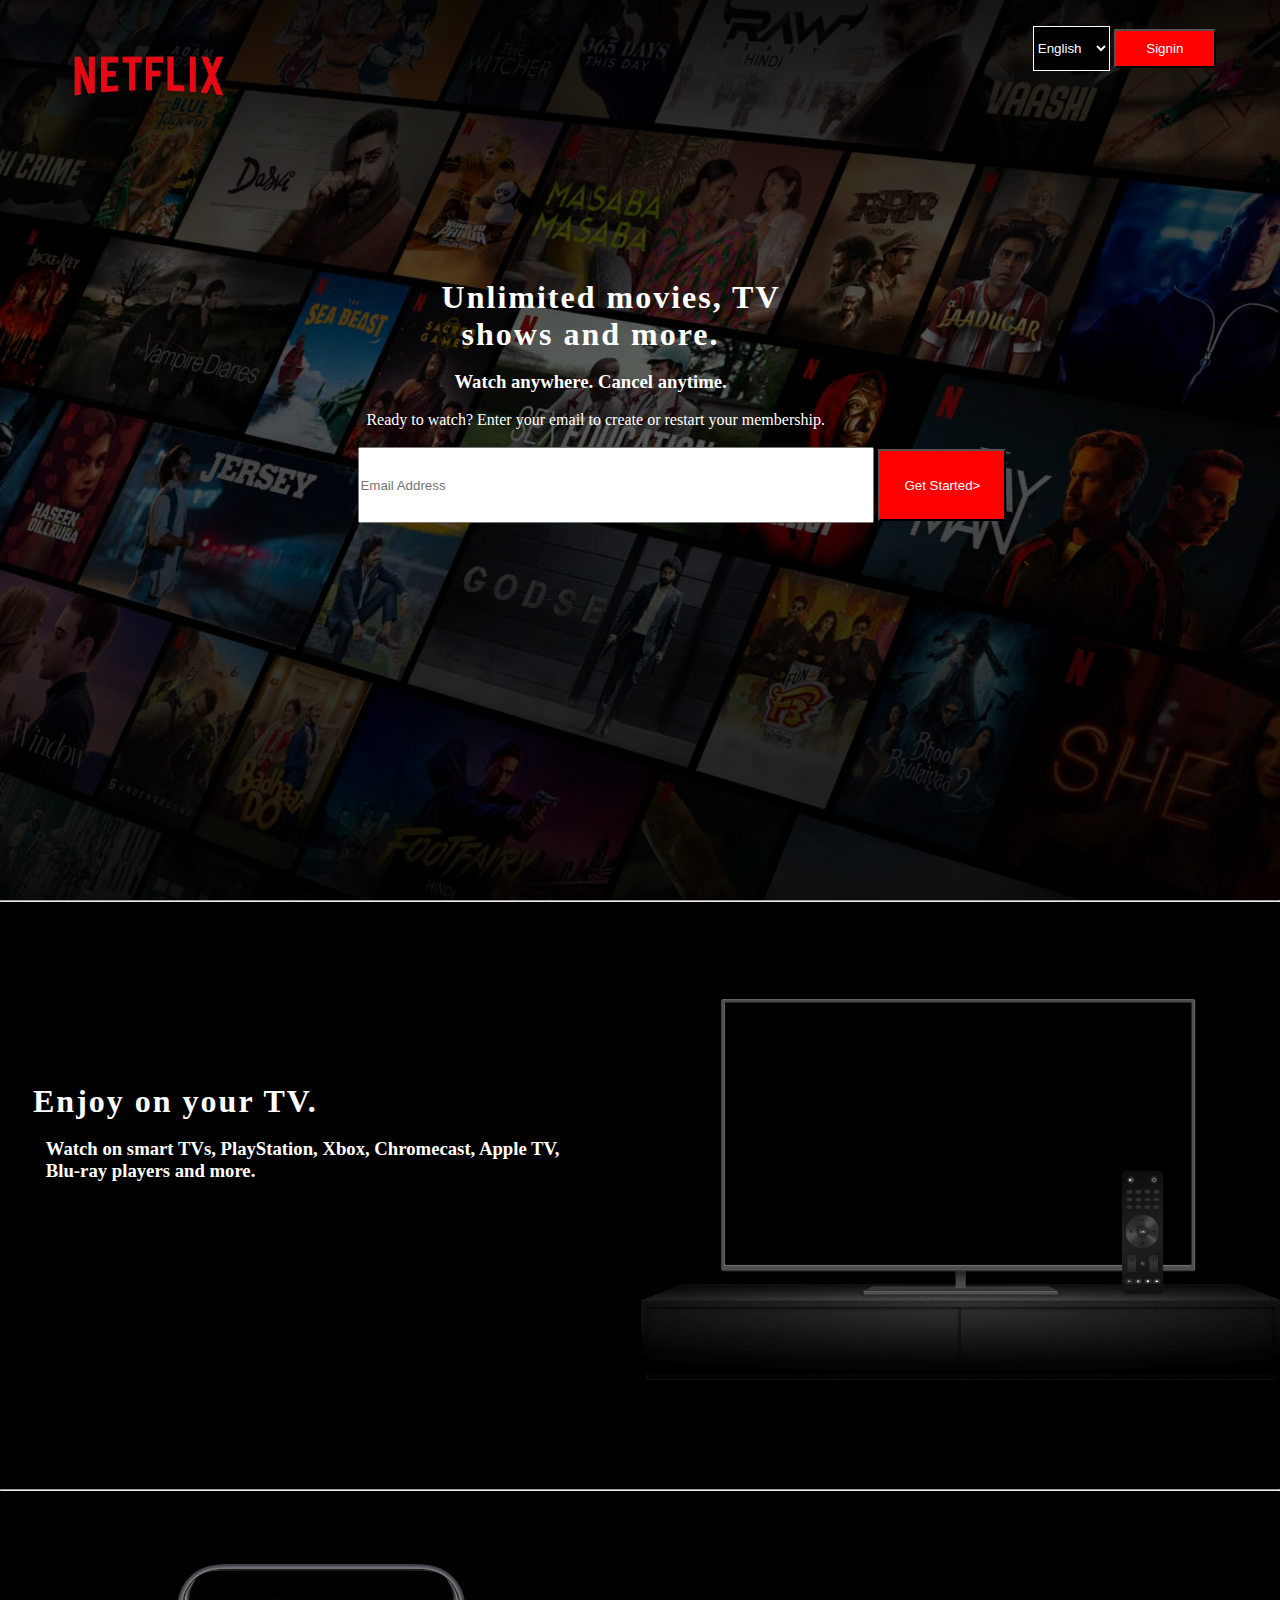
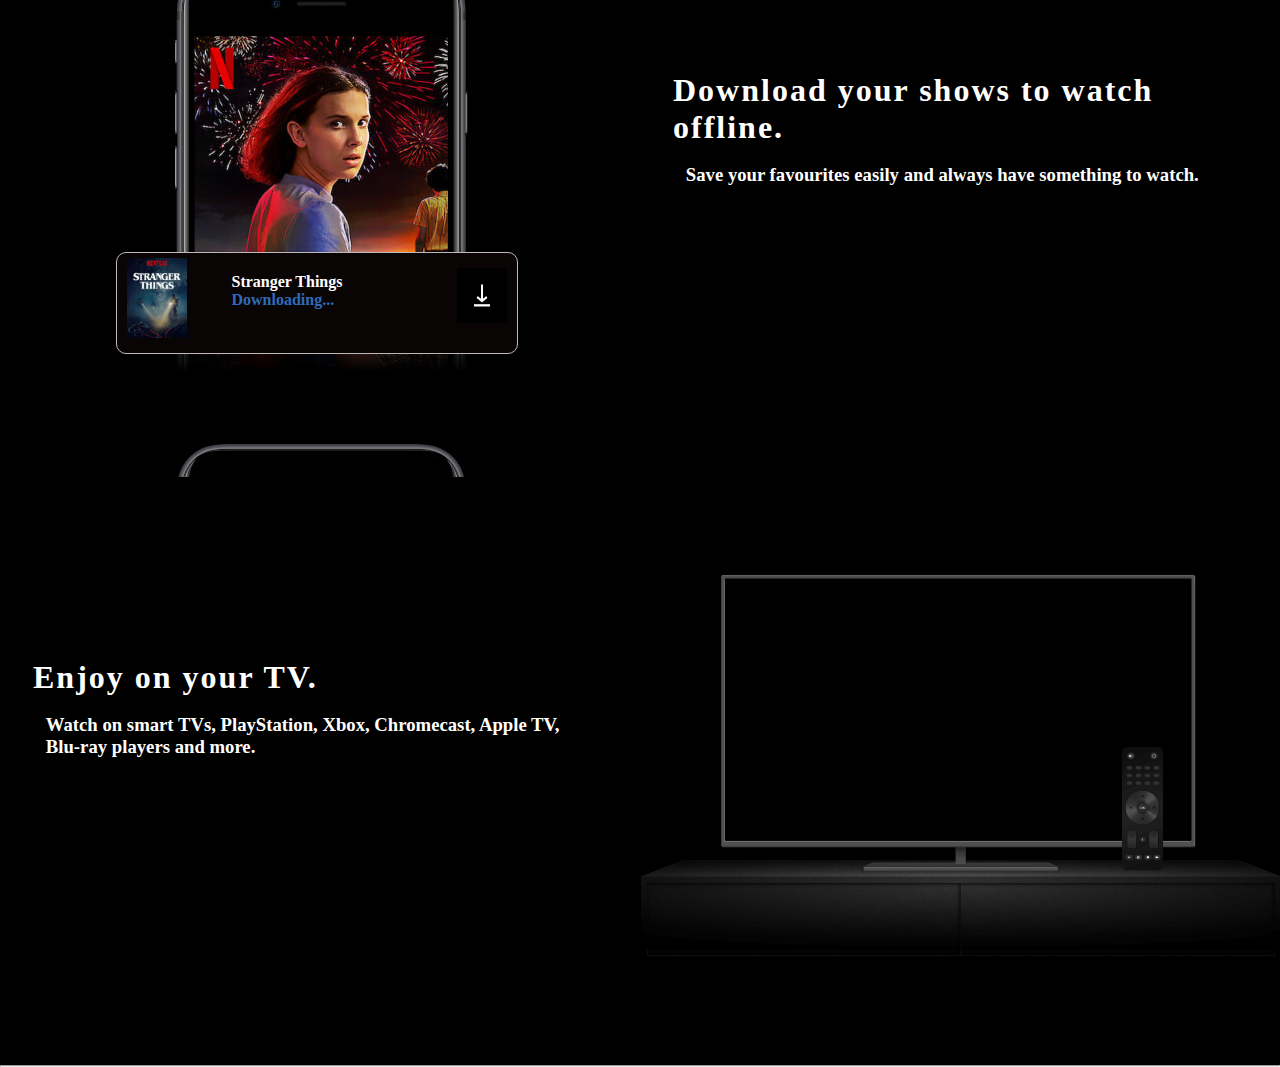
<file: javascriptproject/index.html>
<!DOCTYPE html>
<html lang="en">

<head>
    <meta charset="UTF-8">
    <meta http-equiv="X-UA-Compatible" content="IE=edge">
    <meta name="viewport" content="width=device-width, initial-scale=1.0">
    <title>Document</title>
    <link rel="stylesheet" href="style.css">

    <style>

        </style>
</head>

<body>
    <div class="main">
        <div class="header">
            <div class="grad">
                <div class="nav">
                    <img class="logo" src="logonew.png" alt="">
                    <div class="eng">
                        <select class="opt1">
                            <option class="opt">English</option>
                            <option class="opt">Hindi</option>
                        </select>
                        <input class="red" type="button" value="Signin">
                    </div>
                </div>
                <div class="nav-bottom">
                    <div>
                        <h1><b>Unlimited movies, TV <br>&nbsp;&nbsp;shows and more.</b></h1><br>
                        <h3>Watch anywhere. Cancel anytime.</h3><br>
                        <p>&nbsp; Ready to watch? Enter your email to create or restart your membership.</p><br>
                        <div class="mail">
                            <input type="mail" class="in" placeholder="Email Address">
                            <input class="red int" type="button" value="Get Started>">
                        </div>
                    </div>
                </div>
            </div>
        </div>
        <hr>
        <div class="enjoy">
            <div class="part1">
                <div id="tvdata">
                    <h1> Enjoy on your TV.</h1><br>
                    <h3>Watch on smart TVs, PlayStation, Xbox, Chromecast, Apple TV, Blu-ray players and more. </h3>
                </div>

            </div>
            <div class="part2">
                <img id="tv" src="tv.png" alt="">
                <video id="vd">
                   <source src="https://assets.nflxext.com/ffe/siteui/acquisition/ourStory/fuji/desktop/video-tv-in-0819.m4v" type="video/mp4"></video>
            </div>
        </div><hr>
        <div class="enjoy">
            <div class="part1" id="part0">
                <div id="down"><div id="girl">
                    <div><img id="tv" src="boxshot.png" alt="" style="height:80px; width:60px;margin-left:10px;margin-top:5px"></div>
                    <div> <h4 style="color: white;margin-top:20px"><b>Stranger Things</b><br><span style="color:rgb(47, 107, 186)">Downloading...</span></h4></div>
                    <div><img src="download-icon.gif" style="height:55px; width: 50px;margin-top: 15px;margin-right: 10px;"></div>
                </div></div>
                <!-- <video id="vd">
                    <source src="" type="video/mp4">
                </video> -->
                

            </div>
            <div class="part2">
                <div id="tvdata">
                    <h1> Download your shows to watch offline.
                    </h1><br>
                    <h3>Save your favourites easily and always have something to watch. </h3>
                </div>
                
            </div>
        </div>
        <div class="enjoy">
            <div class="part1">
                <div id="tvdata">
                    <h1> Enjoy on your TV.</h1><br>
                    <h3>Watch on smart TVs, PlayStation, Xbox, Chromecast, Apple TV, Blu-ray players and more. </h3>
                </div>

            </div>
            <div class="part2">
                <img id="tv" src="tv.png" alt="">
                <video id="vd">
                   <source src="https://assets.nflxext.com/ffe/siteui/acquisition/ourStory/fuji/desktop/video-tv-in-0819.m4v" type="video/mp4"></video>
            </div>
        </div><hr>
    </div>
</body>

</html>
</file>
<file: javascriptproject/style.css>
* {
    padding: 0;
    margin: 0;
}

.nav {
    display: flex;
    justify-content: space-between;
    margin-left: 5%;
    margin-right: 5%;
    margin-top: 2%;
    
}

.logo {
    width: 170px;
    height: 100px;
}

body {
    background-color: black;

}

.main {
    display: flex;
    flex-direction: column;
    justify-content: space-around;
    overflow-x: hidden;
}

.header {
    display: flex;
    flex-direction: column;
    justify-content: space-around;
    background-image: url("bgimg.jpg");
    background-repeat: no-repeat;
    background-size: cover;
    height: 100vh;

}

.grad{
    width: 100vw;
    height: 100vh;
    background-size: cover;
    background: rgba(0,0,0,.5);
    background-image: linear-gradient(0deg,rgba(0,0,0,.8) 0,transparent 60%,rgba(0,0,0,.8));

}
.red {
    background-color: red;
    padding: 10px;
    width: 8vw;
    color: white;

}

h1 {
    color: white;
    width: 45vw;
    margin: auto;
    letter-spacing: 2px;
}

h2 {
    color: white;
}

h3 {
    color: white;
    width: 43vw;
    margin: auto;

}

.in {
    height: 8vh;
    width: 40vw;
}

p {
    color: white;
    width: 70vw;
    margin: auto;
}

.nav-bottom {
    width: 58vw;
    height: 60vh;
    margin: auto;
    /* justify-content: center; */
    /* align-items: center; */
    margin-top: 12%;
    /* margin-bottom: 30%; */
    margin-left: 28%;
}

.mail {
    border-radius: 2px;
    /* width: 60vw; */
}

.int {
    height: 8vh;
    width: 10vw;
}

.enjoy {
    height: 65vh;
    width: 100vw;
    display: flex;
    border: 1px solid;
}

.part1,
.part2 {
    width: 50vw;
    height: 65vh;
    margin: auto;
    display: ;
    /* align-items: center; */
}
#part0{
    background-image: url("girl.jpg");
    /* display: flex;
    /* align-items: center; */
    /* justify-content: center; */ */
    margin-top: 200px;
}
#tv {
    z-index: 1;
    position: absolute;
}
#tvdata{
    display: flex;
    flex-direction: column;
    align-items: center;
    justify-content: center;
    margin-top: 20vh;
}
#vd {
    position: relative;
    z-index: -1;
    margin-top: 100px;
    margin-left: 86px;
    height: 260px;
}

.opt1 {
    color: white;
    width: 6vw;
    height: 5vh;
    background-color: black;
    border: 1px solid white;
}
#girl{
    display: flex;
    flex-direction: row;
    justify-content: space-between;
    border: 1px solid rgb(192, 184, 184);
    border-radius: 10px;
    width: 400px;
    height: 100px;
    margin-left: 0;
    background-color: rgb(10, 5, 5);
}
#down{
    margin-top: 360px;
    margin-left: 115px;
}
</file>
